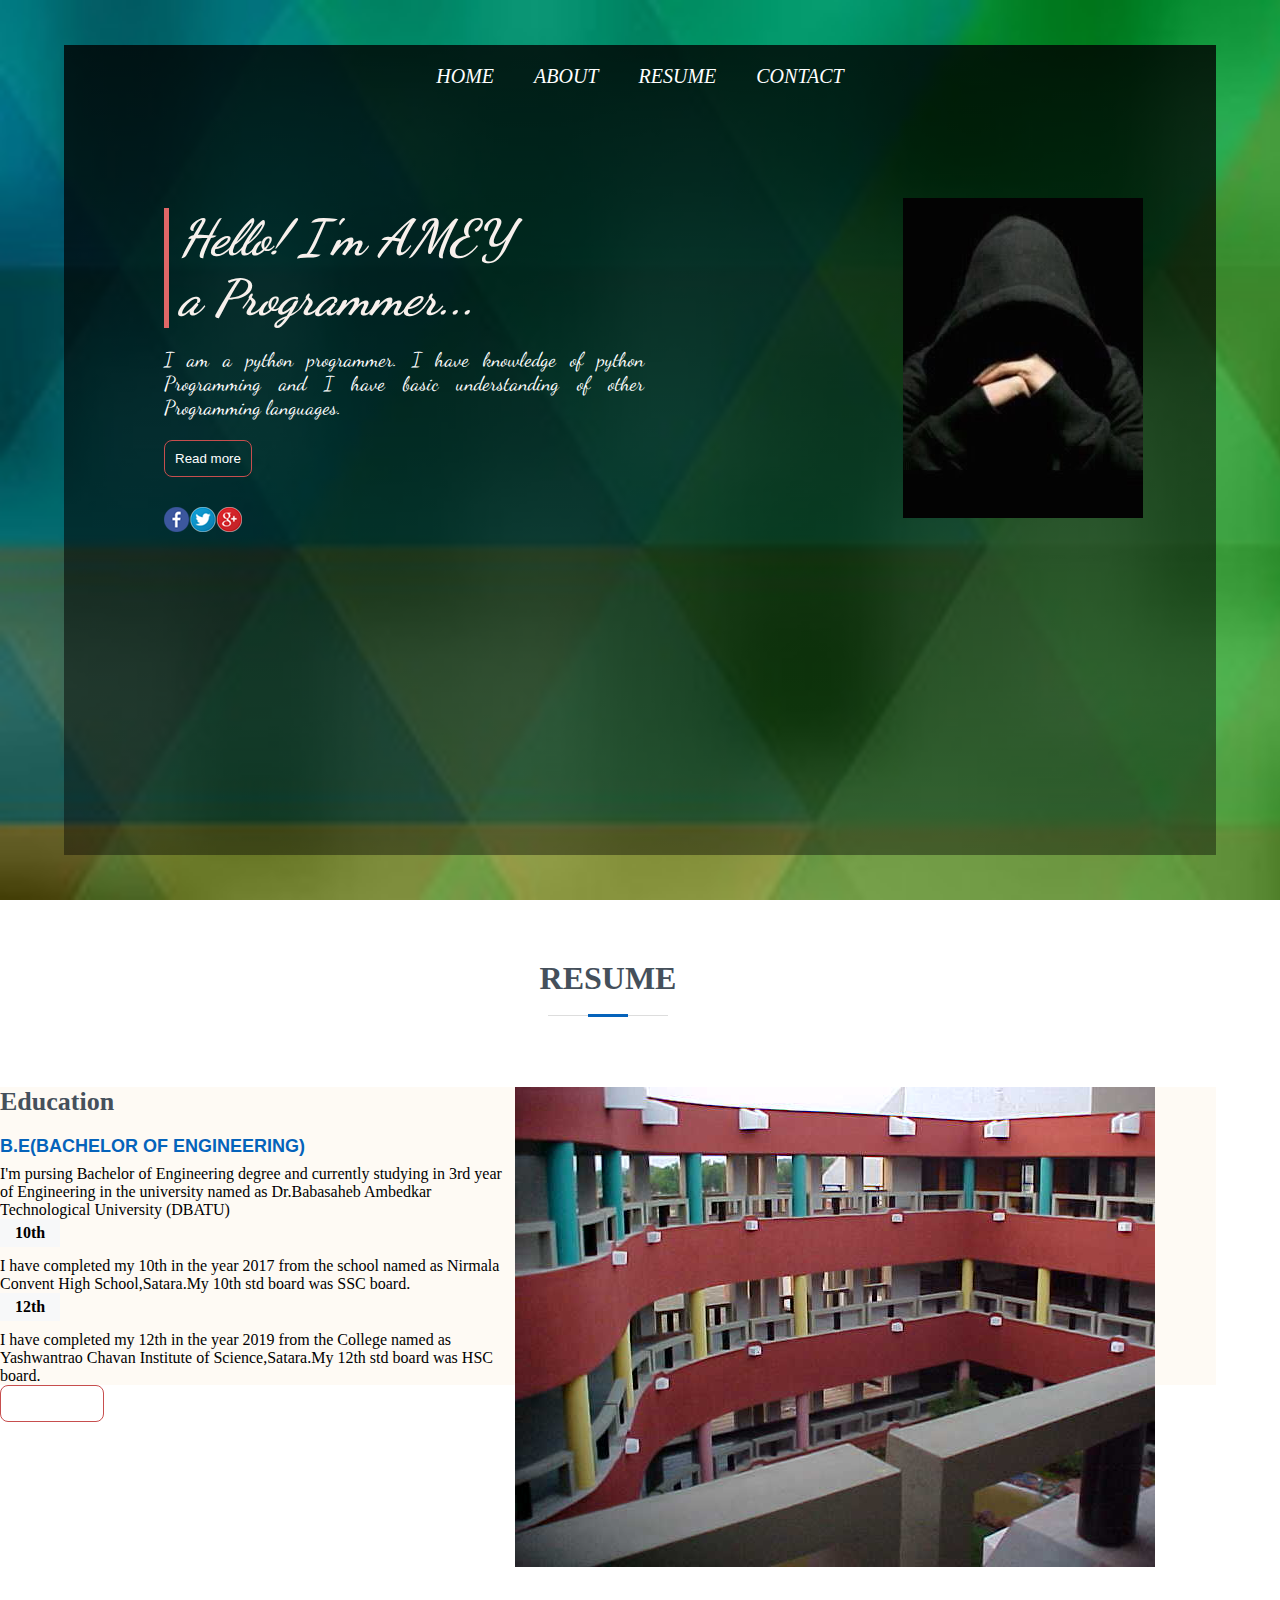
<file: portfolio/index.html>
<!DOCTYPE html>
<html>
<head>
	<title>Portfolio </title>
	<link rel="stylesheet" type="text/css" href="style.css">
	<link href="https://cdn.jsdelivr.net/npm/bootstrap@5.1.3/dist/css/bootstrap.min.css" rel="stylesheet"
		integrity="sha384-1BmE4kWBq78iYhFldvKuhfTAU6auU8tT94WrHftjDbrCEXSU1oBoqyl2QvZ6jIW3" crossorigin="anonymous">
		<link href="https://fonts.googleapis.com/css2?family=Dancing+Script:wght@400;500;700&family=Hurricane&family=Lobster&display=swap" rel="stylesheet">
		<link href="https://fonts.googleapis.com/css2?family=Dancing+Script:wght@400;500;700&family=Hurricane&family=Kalam:wght@300&family=Lobster&family=Permanent+Marker&family=Shadows+Into+Light&display=swap" rel="stylesheet">
</head>

<body>
	<div class="test">
		<div class="main">
			<nav>
				<a href="#">Home</a>
				<a href="#">About</a>
				<a href="#">Resume</a>
				<a href="#">Contact</a>
			</nav>

			<div class="text">

				<img src="b1.jpg" class="img">
				<div class="t1">
					<h1>Hello! I'm AMEY <br>a Programmer...</h1>
					<p>
                        I am a python programmer. I have knowledge of python Programming and I have basic understanding of other Programming languages.
		
					</p>
					<button>Read more</button><br>
					<div id="icon">
						<img src="icon.png" alt="">
					</div>
				</div>


			</div>
		</div>


	</div>
	</div>
	<section id="About" class="resume">
		<div class="container" data-aos="fade-up">

			<div class="section-title">
				<h2>RESUME</h2>
			</div>

			<div class="row">
				<div class="col-lg-6">
					<img src="school.jpg" alt="" class="img2">
				</div>
				<div class="col-lg-6">
					<div class="education">
						<h3 class="resume-title">Education</h3>
						<div class="resume-item">
							<h4>B.E(Bachelor Of Engineering)</h4>
							<p>I'm pursing Bachelor of Engineering degree and currently studying in 3rd year of
								Engineering in the university named as Dr.Babasaheb Ambedkar Technological University (DBATU)</p>
						</div>
						<div class="resume-item">
							<h5>10th</h5>
							<p>I have completed my 10th in the year 2017 from the school named as Nirmala Convent High
								School,Satara.My 10th std board was SSC board.</p>
							<div class="resume-item"></div>
							<h5>12th</h5>
							<p>I have completed my 12th in the year 2019 from the College named as Yashwantrao Chavan
								Institute of Science,Satara.My 12th std board was HSC board.</p>
						</div>

					</div>
					<button class="btn btn-lg btn-outline-primary">Download CV</button>

				</div>

			</div>
		</div>
	</section>
	<script src="https://cdn.jsdelivr.net/npm/bootstrap@5.1.3/dist/js/bootstrap.bundle.min.js"
		integrity="sha384-ka7Sk0Gln4gmtz2MlQnikT1wXgYsOg+OMhuP+IlRH9sENBO0LRn5q+8nbTov4+1p"
		crossorigin="anonymous"></script>
    
</body>

</html>
</file>
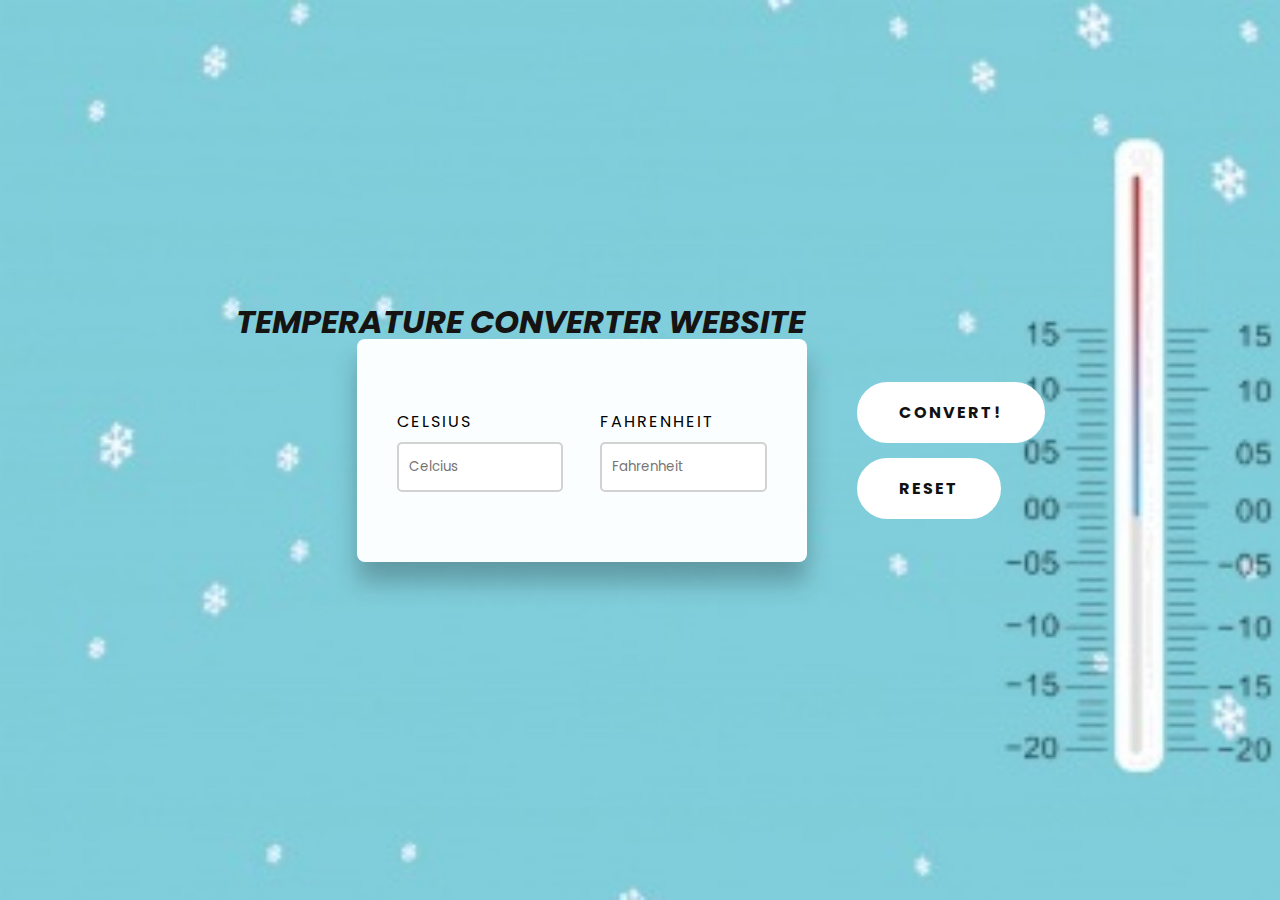
<file: temperature converter/index.html>
<!DOCTYPE html>
<html lang="en" dir="ltr">
  <head>
    <meta charset="utf-8">
    <title>temperature converter</title>
    <link rel="stylesheet" href="style.css">
  </head>
  <body>
    <h1>Temperature converter website</h1>
    <div class="container">
          <div class="parameter">
              <label for="celsius"><span>Celsius</span></label>
              <input type="number" id="celsius" placeholder="Celcius" />
          </div>
          <div class="parameter">
              <label for="celsius"><span>Fahrenheit</span></label>
              <input type="number" id="fahrenheit" placeholder="Fahrenheit" />
          </div>
    </div>
    <div class="button">
          <div class="con">
              <a href="#" id="convert" >Convert!</a>
          </div><br>
          <div class="clr">
                <a href="#" id="clear">Reset</a>
          </div>
    </div>
    <script src="task3.js"></script>
  </body>
</html>
</file>
<file: portfolio/style.css>
*{ padding: 0; margin: 0; box-sizing: border-box; }


.test{
	background: url(bg.jpg);
	background-size: cover;
	height: 100vh;
	width: 100%;
	display: flex;
	justify-content: center;
	align-items: center;

}
.main{
	
	width: 90%;
	height: 90%;
	background:linear-gradient(rgba(0,0,0,0.8),rgba(0,0,0,0.4));
}
nav{
	display: flex;
	justify-content: center;
	align-items: center;
}

nav a{
	text-decoration: none;
	color: white;
	padding: 10px;
	margin:10px;
	font-size: 20px;
	text-transform: uppercase;
	position: relative;
	font-style: italic;
}
nav a:before{
	content: "";
	width: 0%;
	border-bottom: 2px solid rgb(196, 86, 86);
	position: absolute;
	bottom: 0;
	display: block;
}



nav a:hover:before{
	width: 80%;
	transition: 0.4s linear;
}

.text{
	width: 85%;
	color: white;
	margin-top: 100px;
	margin-left: 100px;
}


.text h1{
	font-size: 50px;
	padding-left: 10px;
	border-left: 5px solid rgb(223, 103, 103);
	font-family: serif;
	color: rgb(247, 240, 236);
    font-style: italic;
	font-family: 'Dancing Script', cursive;
}

.text p{
	margin:20px 0px;
	font-size: 20px;
	text-align: justify;
	font-family: 'Dancing Script', cursive;
}
button{
	padding: 10px;
	background: transparent;
	border: 1px solid rgb(199, 78, 78);
	outline: none;
	color: white;
	border-radius: 8px;
}
button:hover{
    cursor: pointer;
    color: turquoise;
    transition: 0.4s linear;
}


#icon{
	margin-top: 30px;
}

.t1{
	width: 480px;
}
.img{
	float: right;
	position: relative;
	bottom: 10px;
}
.resume{
	width: 95vw;
}
.resume .resume-title {
	font-size: 26px;
	font-weight: 700;
	margin-top: 20px;
	margin-bottom: 20px;
	color: #45505b;
  }
  
  .resume .resume-item h4 {
	line-height: 18px;
	font-size: 18px;
	font-weight: 600;
	text-transform: uppercase;
	font-family: "Poppins", sans-serif;
	color: #0563bb;
	margin-bottom: 10px;
  }
  .resume .resume-item h5 {
	font-size: 16px;
	background: #f7f8f9;
	padding: 5px 15px;
	display: inline-block;
	font-weight: 600;
	margin-bottom: 10px;
  }
  .resume .resume-item ul {
	padding-left: 20px;
  }
  .resume .resume-item ul li {
	padding-bottom: 10px;
  }
  .resume .resume-item:last-child {
	padding-bottom: 0;
  }

.img2{
	float:right;
    padding-right: 5%;
}
  section {
	justify-content: center;
	padding: 60px 0;
	overflow: hidden;
  }
  
  .section-title {
	text-align: center;
	padding-bottom: 30px;
  }
  .section-title h2 {
	font-size: 32px;
	font-weight: bold;
	text-transform: uppercase;
	margin-bottom: 20px;
	padding-bottom: 20px;
	position: relative;
	color: #45505b;
  }
  .section-title h2::before {
	content: "";
	position: absolute;
	display: block;
	width: 120px;
	height: 1px;
	background: #ddd;
	bottom: 1px;
	left: calc(50% - 60px);
  }
  .section-title h2::after {
	content: "";
	position: absolute;
	display: block;
	width: 40px;
	height: 3px;
	background: #0563bb;
	bottom: 0;
	left: calc(50% - 20px);
  }
  .section-title p {
	margin-bottom: 0;
  }
.education{
	background-color: rgba(250,235,215,0.265);
}
</file>
<file: temperature converter/style.css>
@import url('https://fonts.googleapis.com/css2?family=Poppins:wght@400;500;600;700&display=swap');
*{
  margin: 0;
  padding: 0;
  box-sizing: border-box;
  font-family: 'Poppins', sans-serif;
}
body{
  width: 100%; 
  height: 100vh;
  display: flex;
  justify-content: center;
  align-items: center;
  background: url(bg.jpg);
  background-size: cover;
}
h1{
  margin-top: -20%;
  margin-right: -35%;
  text-transform: uppercase;
  color: rgb(22, 19, 19);
  font-style: italic;
}
.container {
  width: 450px;
  background-color:rgb(251, 254, 255);
  padding: 70px 40px;
  box-shadow: 0 20px 25px rgba(0, 0, 0, 0.25);
  border-radius: 8px;
  display: flex;
  justify-content: space-between;
}
.parameter {
  width: 45%;
}

input {
  width: 100%;
  height: 50px;
  border-radius: 5px;
  border: 2px solid #d2d2d2;
  outline: none;
  margin-top: 8px;
  padding: 0 10px;
}

input:focus {
  border-color: #5e8b7e;
}
span{
  text-transform: uppercase;
  letter-spacing: 2px;
}
.button{
  margin-left: 50px;
}
a{
  text-decoration: none;
  color: #111;
  font-weight: bold;
}
.button .con{
    color: #fff;
    font-size: 16px;
    text-transform: uppercase;
    letter-spacing: 2px;
    padding: 16px 40px;
    border-radius: 500px;
    display: inline-block;
    font-weight: 500;
    transition: all .4s ease-in-out;
    background-size: 152% 100%;
    background: #fff;
    border: 2px solid #fff;
}
.button .con:hover{
    background: transparent;
    border-color: #fff;
    color: #fff;
}
.button .clr{
    color: #fff;
    font-size: 16px;
    text-transform: uppercase;
    letter-spacing: 2px;
    padding: 16px 40px;
    border-radius: 500px;
    display: inline-block;
    font-weight: 500;
    transition: all .4s ease-in-out;
    background-size: 152% 100%;
    background: #fff;
    border: 2px solid #fff;
    margin-top: 15px;
}
.button .clr:hover{
    background: transparent;
    border-color: #fff;
    color: #fff;
}
</file>
